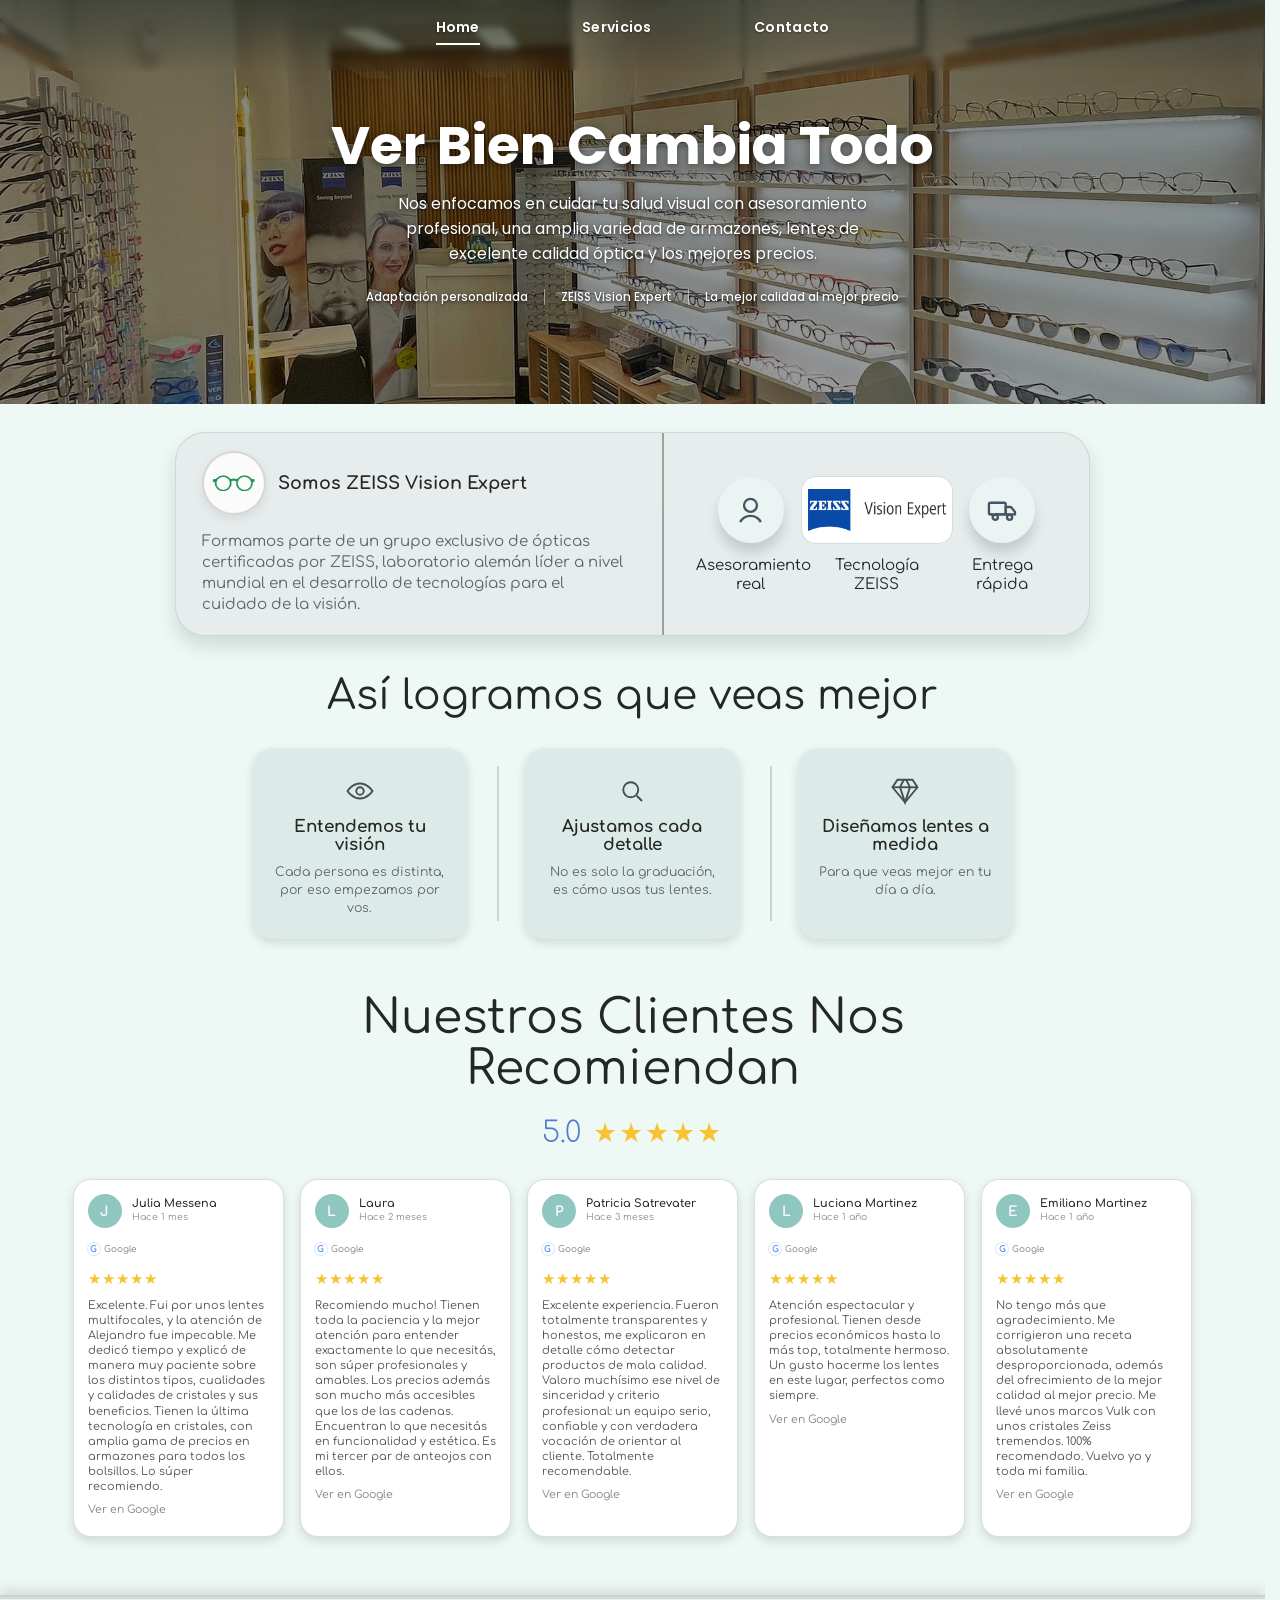
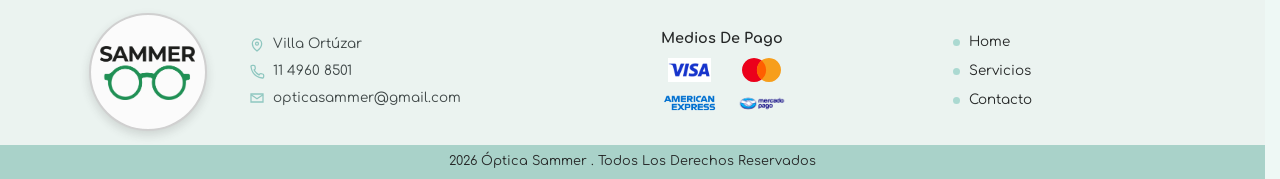
<file: index.html>
<!DOCTYPE html>
<html lang="es">
<head>
  <meta charset="UTF-8" />
  <meta name="viewport" content="width=device-width, initial-scale=1.0" />
  <title>Óptica Sammer | Lentes ZEISS en Villa Ortúzar, CABA</title>
  <meta name="description" content="Óptica Sammer en Villa Ortúzar: lentes recetados ZEISS, armazones, lentes de contacto y antiparras con graduación. Asesoramiento profesional y los mejores precios." />
  <link rel="canonical" href="https://opticasammer.com/" />
  <meta name="theme-color" content="#8fc7c0" />

  <meta property="og:type" content="website" />
  <meta property="og:site_name" content="Óptica Sammer" />
  <meta property="og:locale" content="es_AR" />
  <meta property="og:url" content="https://opticasammer.com/" />
  <meta property="og:title" content="Óptica Sammer | Lentes ZEISS en Villa Ortúzar, CABA" />
  <meta property="og:description" content="Lentes recetados ZEISS, armazones, lentes de contacto y antiparras con graduación. Asesoramiento profesional y los mejores precios." />
  <meta property="og:image" content="https://opticasammer.com/img/og-image.jpg" />
  <meta property="og:image:width" content="1200" />
  <meta property="og:image:height" content="630" />

  <meta name="twitter:card" content="summary_large_image" />
  <meta name="twitter:title" content="Óptica Sammer | Lentes ZEISS en Villa Ortúzar, CABA" />
  <meta name="twitter:description" content="Lentes recetados ZEISS, armazones, lentes de contacto y antiparras con graduación. Asesoramiento profesional y los mejores precios." />
  <meta name="twitter:image" content="https://opticasammer.com/img/og-image.jpg" />

  <link rel="preconnect" href="https://fonts.googleapis.com" />
  <link rel="preconnect" href="https://fonts.gstatic.com" crossorigin />
  <link href="https://fonts.googleapis.com/css2?family=Comfortaa:wght@300;400;500;600;700&family=Poppins:wght@300;400;500;600;700&display=swap" rel="stylesheet" />
  <link rel="stylesheet" href="style.css" />
  <link rel="icon" type="image/png" href="img/favicon.png" />

  <script type="application/ld+json">
  {
    "@context": "https://schema.org",
    "@type": "Optician",
    "name": "Óptica Sammer",
    "image": "https://opticasammer.com/img/og-image.jpg",
    "url": "https://opticasammer.com/",
    "telephone": "+5491149608501",
    "email": "opticasammer@gmail.com",
    "priceRange": "$$",
    "address": {
      "@type": "PostalAddress",
      "streetAddress": "Av. Combatientes de Malvinas 3009",
      "addressLocality": "Villa Ortúzar, Ciudad Autónoma de Buenos Aires",
      "addressRegion": "CABA",
      "addressCountry": "AR"
    },
    "geo": {
      "@type": "GeoCoordinates",
      "latitude": -34.5866067,
      "longitude": -58.4710886
    },
    "aggregateRating": {
      "@type": "AggregateRating",
      "ratingValue": "5.0",
      "reviewCount": "5"
    },
    "sameAs": [
      "https://www.google.com/maps/place/%C3%93ptica+Sammer/@-34.5866023,-58.4736689,17z/data=!3m1!4b1!4m6!3m5!1s0x95bcb672be898f8b:0xd609d1949a21f088!8m2!3d-34.5866067!4d-58.4710886!16s%2Fg%2F11bw4skgjt"
    ]
  }
  </script>
</head>
<body class="home-page">
  <nav class="site-nav">
    <a href="index.html" class="active">Home</a>
    <a href="servicios.html">Servicios</a>
    <a href="contacto.html">Contacto</a>
  </nav>

  <header class="hero">
    <div class="hero-scene" aria-hidden="true"></div>
    <div class="hero-content">
      <h1 class="fade-up">Ver Bien Cambia Todo</h1>
      <p class="fade-up fade-up-1">Nos enfocamos en cuidar tu salud visual con asesoramiento profesional, una amplia variedad de armazones, lentes de excelente calidad óptica y los mejores precios.</p>
      <div class="hero-tags fade-up fade-up-2">
        <span>Adaptación personalizada</span>
        <span>ZEISS Vision Expert</span>
        <span>La mejor calidad al mejor precio</span>
      </div>
    </div>
  </header>

  <main class="index-main">
    <section class="section-block zeiss-section">
      <div class="page-shell">
        <div class="zeiss-card">
          <div class="zeiss-copy">
            <div class="zeiss-eyebrow">
              <span class="zeiss-eyebrow-logo-wrap" aria-hidden="true">
                <img class="zeiss-eyebrow-logo" src="img/Logo_PNG1_icon.png" alt="" />
              </span>
              <span>Somos ZEISS Vision Expert</span>
            </div>
            <p>Formamos parte de un grupo exclusivo de ópticas certificadas por ZEISS, laboratorio alemán líder a nivel mundial en el desarrollo de tecnologías para el cuidado de la visión.</p>
          </div>

          <div class="zeiss-features">
            <div class="zeiss-feature">
              <div class="zeiss-feature-icon">
                <svg viewBox="0 0 24 24" aria-hidden="true">
                  <path d="M12 13c2.761 0 5-2.239 5-5S14.761 3 12 3 7 5.239 7 8s2.239 5 5 5z"></path>
                  <path d="M4 21c1.7-3.2 4.2-4.8 8-4.8s6.3 1.6 8 4.8"></path>
                </svg>
              </div>
              <span>Asesoramiento<br />real</span>
            </div>

            <div class="zeiss-feature">
              <div class="zeiss-feature-icon zeiss-logo-icon">
                <img src="img/Logo_VisionExpert_horizontal.png" alt="ZEISS Vision Expert" />
              </div>
              <span>Tecnología<br />ZEISS</span>
            </div>

            <div class="zeiss-feature">
              <div class="zeiss-feature-icon">
                <svg viewBox="0 0 24 24" aria-hidden="true">
                  <rect x="1.5" y="6" width="13" height="9" rx="1.3"></rect>
                  <path d="M14.5 9.3h3.6a1 1 0 0 1 .78.38l2.55 3.16a1 1 0 0 1 .22.62V15h-7.15V9.3z"></path>
                  <path d="M4.3 15h-2M14.5 15h-8"></path>
                  <circle cx="6.4" cy="17.3" r="2"></circle>
                  <circle cx="17.5" cy="17.3" r="2"></circle>
                </svg>
              </div>
              <span>Entrega<br />rápida</span>
            </div>
          </div>
        </div>
      </div>
    </section>

    <section class="section-block process-section">
      <div class="page-shell">
        <h2 class="section-title">Así logramos que veas mejor</h2>

        <div class="process-row">
          <article class="process-card">
            <div class="process-icon">
              <svg viewBox="0 0 24 24" aria-hidden="true">
                <path d="M2 12s3.8-6 10-6 10 6 10 6-3.8 6-10 6-10-6-10-6z"></path>
                <circle cx="12" cy="12" r="3"></circle>
              </svg>
            </div>
            <h3>Entendemos tu visión</h3>
            <p>Cada persona es distinta, por eso empezamos por vos.</p>
          </article>

          <article class="process-card">
            <div class="process-icon">
              <svg viewBox="0 0 24 24" aria-hidden="true">
                <circle cx="11" cy="11" r="6"></circle>
                <path d="M20 20l-4.2-4.2"></path>
              </svg>
            </div>
            <h3>Ajustamos cada detalle</h3>
            <p>No es solo la graduación, es cómo usas tus lentes.</p>
          </article>

          <article class="process-card">
            <div class="process-icon">
              <svg viewBox="0 0 24 24" aria-hidden="true">
                <path d="M6 3h12l4 6-10 12L2 9z"></path>
                <path d="M11 3l-3 6 4 12 4-12-3-6"></path>
                <path d="M2 9h20"></path>
              </svg>
            </div>
            <h3>Diseñamos lentes a medida</h3>
            <p>Para que veas mejor en tu día a día.</p>
          </article>
        </div>
      </div>
    </section>

    <section class="section-block reviews-section">
      <div class="page-shell">
        <h2 class="section-title">Nuestros Clientes Nos<br />Recomiendan</h2>

        <div class="reviews-rating">
          <span class="reviews-score">5.0</span>
          <span class="reviews-stars">★★★★★</span>
        </div>

        <div class="reviews-grid">
          <article class="review-card">
            <div class="review-top">
              <div class="review-avatar" aria-hidden="true">J</div>
              <div class="review-meta">
                <strong>Julia Messena</strong>
                <span>Hace 1 mes</span>
              </div>
            </div>
            <span class="review-google">Google</span>
            <div class="review-stars">★★★★★</div>
            <p>Excelente. Fui por unos lentes multifocales, y la atención de Alejandro fue impecable. Me dedicó tiempo y explicó de manera muy paciente sobre los distintos tipos, cualidades y calidades de cristales y sus beneficios. Tienen la última tecnología en cristales, con amplia gama de precios en armazones para todos los bolsillos. Lo súper recomiendo.</p>
            <a class="review-link" href="https://www.google.com/maps/place/%C3%93ptica+Sammer/@-34.5866023,-58.4736689,17z/data=!3m1!4b1!4m6!3m5!1s0x95bcb672be898f8b:0xd609d1949a21f088!8m2!3d-34.5866067!4d-58.4710886!16s%2Fg%2F11bw4skgjt" target="_blank" rel="noreferrer">Ver en Google</a>
          </article>

          <article class="review-card">
            <div class="review-top">
              <div class="review-avatar" aria-hidden="true">L</div>
              <div class="review-meta">
                <strong>Laura</strong>
                <span>Hace 2 meses</span>
              </div>
            </div>
            <span class="review-google">Google</span>
            <div class="review-stars">★★★★★</div>
            <p>Recomiendo mucho! Tienen toda la paciencia y la mejor atención para entender exactamente lo que necesitás, son súper profesionales y amables. Los precios además son mucho más accesibles que los de las cadenas. Encuentran lo que necesitás en funcionalidad y estética. Es mi tercer par de anteojos con ellos.</p>
            <a class="review-link" href="https://www.google.com/maps/place/%C3%93ptica+Sammer/@-34.5866023,-58.4736689,17z/data=!3m1!4b1!4m6!3m5!1s0x95bcb672be898f8b:0xd609d1949a21f088!8m2!3d-34.5866067!4d-58.4710886!16s%2Fg%2F11bw4skgjt" target="_blank" rel="noreferrer">Ver en Google</a>
          </article>

          <article class="review-card">
            <div class="review-top">
              <div class="review-avatar" aria-hidden="true">P</div>
              <div class="review-meta">
                <strong>Patricia Satrevater</strong>
                <span>Hace 3 meses</span>
              </div>
            </div>
            <span class="review-google">Google</span>
            <div class="review-stars">★★★★★</div>
            <p>Excelente experiencia. Fueron totalmente transparentes y honestos, me explicaron en detalle cómo detectar productos de mala calidad. Valoro muchísimo ese nivel de sinceridad y criterio profesional: un equipo serio, confiable y con verdadera vocación de orientar al cliente. Totalmente recomendable.</p>
            <a class="review-link" href="https://www.google.com/maps/place/%C3%93ptica+Sammer/@-34.5866023,-58.4736689,17z/data=!3m1!4b1!4m6!3m5!1s0x95bcb672be898f8b:0xd609d1949a21f088!8m2!3d-34.5866067!4d-58.4710886!16s%2Fg%2F11bw4skgjt" target="_blank" rel="noreferrer">Ver en Google</a>
          </article>

          <article class="review-card">
            <div class="review-top">
              <div class="review-avatar" aria-hidden="true">L</div>
              <div class="review-meta">
                <strong>Luciana Martinez</strong>
                <span>Hace 1 año</span>
              </div>
            </div>
            <span class="review-google">Google</span>
            <div class="review-stars">★★★★★</div>
            <p>Atención espectacular y profesional. Tienen desde precios económicos hasta lo más top, totalmente hermoso. Un gusto hacerme los lentes en este lugar, perfectos como siempre.</p>
            <a class="review-link" href="https://www.google.com/maps/place/%C3%93ptica+Sammer/@-34.5866023,-58.4736689,17z/data=!3m1!4b1!4m6!3m5!1s0x95bcb672be898f8b:0xd609d1949a21f088!8m2!3d-34.5866067!4d-58.4710886!16s%2Fg%2F11bw4skgjt" target="_blank" rel="noreferrer">Ver en Google</a>
          </article>

          <article class="review-card">
            <div class="review-top">
              <div class="review-avatar" aria-hidden="true">E</div>
              <div class="review-meta">
                <strong>Emiliano Martinez</strong>
                <span>Hace 1 año</span>
              </div>
            </div>
            <span class="review-google">Google</span>
            <div class="review-stars">★★★★★</div>
            <p>No tengo más que agradecimiento. Me corrigieron una receta absolutamente desproporcionada, además del ofrecimiento de la mejor calidad al mejor precio. Me llevé unos marcos Vulk con unos cristales Zeiss tremendos. 100% recomendado. Vuelvo yo y toda mi familia.</p>
            <a class="review-link" href="https://www.google.com/maps/place/%C3%93ptica+Sammer/@-34.5866023,-58.4736689,17z/data=!3m1!4b1!4m6!3m5!1s0x95bcb672be898f8b:0xd609d1949a21f088!8m2!3d-34.5866067!4d-58.4710886!16s%2Fg%2F11bw4skgjt" target="_blank" rel="noreferrer">Ver en Google</a>
          </article>
        </div>
      </div>
    </section>
  </main>

  <footer class="site-footer">
    <div class="footer-shell">
      <div class="footer-grid">
        <div class="footer-brand">
          <span class="footer-brand-badge">
            <img src="img/Logo_PNG1_badge.png" alt="Óptica Sammer" />
          </span>
        </div>

        <div class="footer-contact">
          <p>
            <svg viewBox="0 0 24 24" aria-hidden="true">
              <path d="M12 21s-7-5.5-7-11a7 7 0 0 1 14 0c0 5.5-7 11-7 11z"></path>
              <circle cx="12" cy="10" r="2.2"></circle>
            </svg>
            Villa Ortúzar
          </p>
          <p>
            <svg viewBox="0 0 24 24" aria-hidden="true">
              <path d="M22 17v2a2 2 0 0 1-2.2 2 19.7 19.7 0 0 1-8.6-3.1A19 19 0 0 1 6.1 12.8 19.7 19.7 0 0 1 3 4.2 2 2 0 0 1 5 2h2a2 2 0 0 1 2 1.7l.4 2.4a2 2 0 0 1-.5 1.7L7.7 9a16 16 0 0 0 7.3 7.3l1.2-1.2a2 2 0 0 1 1.7-.5l2.4.4A2 2 0 0 1 22 17z"></path>
            </svg>
            11 4960 8501
          </p>
          <p>
            <svg viewBox="0 0 24 24" aria-hidden="true">
              <path d="M3 6h18v12H3z"></path>
              <path d="M3 7l9 6 9-6"></path>
            </svg>
            opticasammer@gmail.com
          </p>
        </div>

        <div class="footer-payments">
          <h4>Medios De Pago</h4>
          <div class="payment-images">
            <img src="img/VISA-Logo.webp" alt="Placeholder Visa" />
            <img src="img/Mastercard_2019_logo.svg" alt="Placeholder Mastercard" />
            <img src="img/amex.png" alt="Placeholder American Express" />
            <img src="img/Mercado_Pago.svg.webp" alt="Placeholder Debito" />
          </div>
        </div>

        <div class="footer-links">
          <ul>
            <li><a href="index.html">Home</a></li>
            <li><a href="servicios.html">Servicios</a></li>
            <li><a href="contacto.html">Contacto</a></li>
          </ul>
        </div>
      </div>
    </div>

    <div class="footer-bottom">2026 Óptica Sammer . Todos Los Derechos Reservados</div>
  </footer>
</body>
</html>
</file>
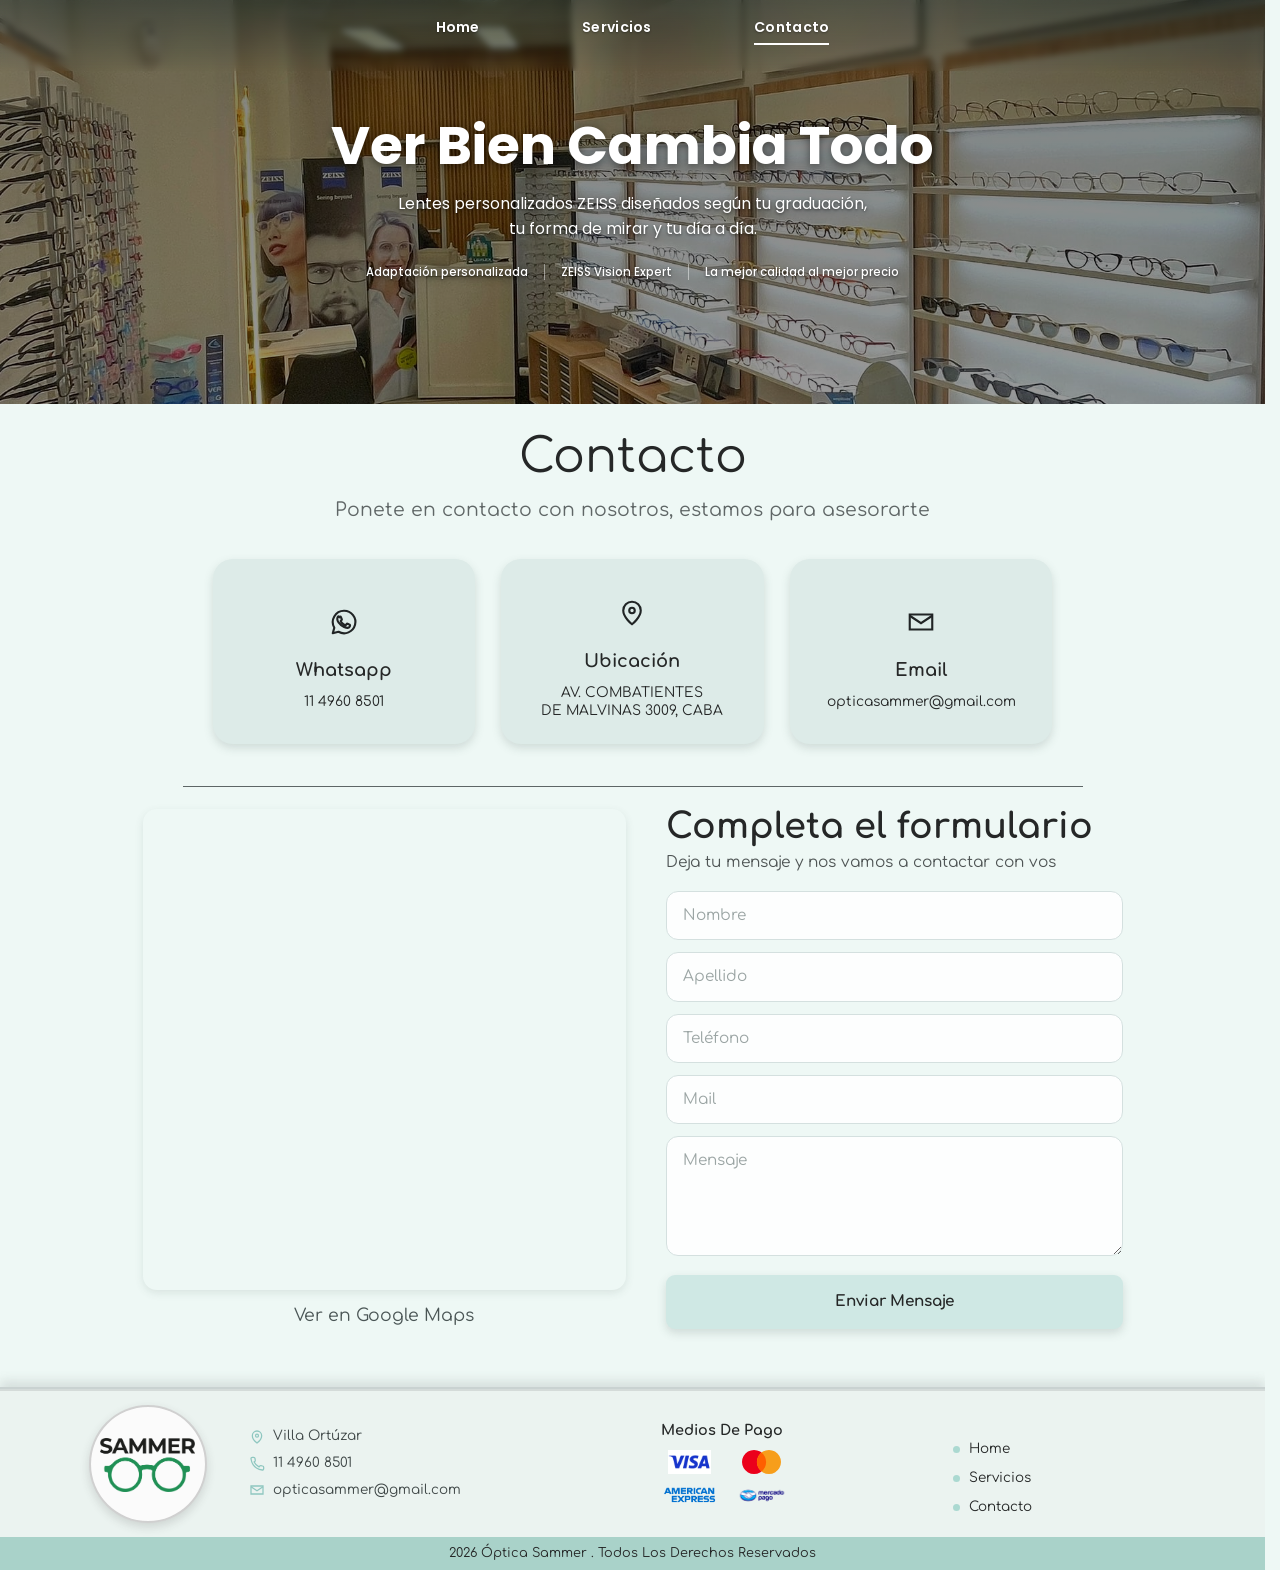
<file: contacto.html>
<!DOCTYPE html>
<html lang="es">
<head>
  <meta charset="UTF-8" />
  <meta name="viewport" content="width=device-width, initial-scale=1.0" />
  <title>Contacto y Ubicación | Óptica Sammer</title>
  <meta name="description" content="Visitanos en Av. Combatientes de Malvinas 3009, Villa Ortúzar, CABA. Escribinos por WhatsApp o completá el formulario y te asesoramos sobre tus lentes." />
  <link rel="canonical" href="https://opticasammer.com/contacto.html" />
  <meta name="theme-color" content="#8fc7c0" />

  <meta property="og:type" content="website" />
  <meta property="og:site_name" content="Óptica Sammer" />
  <meta property="og:locale" content="es_AR" />
  <meta property="og:url" content="https://opticasammer.com/contacto.html" />
  <meta property="og:title" content="Contacto y Ubicación | Óptica Sammer" />
  <meta property="og:description" content="Visitanos en Av. Combatientes de Malvinas 3009, Villa Ortúzar, CABA. Escribinos por WhatsApp o completá el formulario y te asesoramos." />
  <meta property="og:image" content="https://opticasammer.com/img/og-image.jpg" />
  <meta property="og:image:width" content="1200" />
  <meta property="og:image:height" content="630" />

  <meta name="twitter:card" content="summary_large_image" />
  <meta name="twitter:title" content="Contacto y Ubicación | Óptica Sammer" />
  <meta name="twitter:description" content="Visitanos en Av. Combatientes de Malvinas 3009, Villa Ortúzar, CABA. Escribinos por WhatsApp o completá el formulario y te asesoramos." />
  <meta name="twitter:image" content="https://opticasammer.com/img/og-image.jpg" />

  <link rel="preconnect" href="https://fonts.googleapis.com" />
  <link rel="preconnect" href="https://fonts.gstatic.com" crossorigin />
  <link href="https://fonts.googleapis.com/css2?family=Comfortaa:wght@300;400;500;600;700&family=Poppins:wght@300;400;500;600;700&display=swap" rel="stylesheet" />
  <link rel="stylesheet" href="style.css" />
  <link rel="icon" type="image/png" href="img/favicon.png" />

  <script type="application/ld+json">
  {
    "@context": "https://schema.org",
    "@type": "Optician",
    "name": "Óptica Sammer",
    "image": "https://opticasammer.com/img/og-image.jpg",
    "url": "https://opticasammer.com/contacto.html",
    "telephone": "+5491149608501",
    "email": "opticasammer@gmail.com",
    "priceRange": "$$",
    "address": {
      "@type": "PostalAddress",
      "streetAddress": "Av. Combatientes de Malvinas 3009",
      "addressLocality": "Villa Ortúzar, Ciudad Autónoma de Buenos Aires",
      "addressRegion": "CABA",
      "addressCountry": "AR"
    },
    "geo": {
      "@type": "GeoCoordinates",
      "latitude": -34.5866067,
      "longitude": -58.4710886
    }
  }
  </script>
</head>
<body class="contact-page">
  <nav class="site-nav">
    <a href="index.html">Home</a>
    <a href="servicios.html">Servicios</a>
    <a href="contacto.html" class="active">Contacto</a>
  </nav>

  <header class="hero">
    <div class="hero-scene" aria-hidden="true"></div>
    <div class="hero-content">
      <h1 class="fade-up">Ver Bien Cambia Todo</h1>
      <p class="fade-up fade-up-1">Lentes personalizados ZEISS diseñados según tu graduación, tu forma de mirar y tu día a día.</p>
      <div class="hero-tags fade-up fade-up-2">
        <span>Adaptación personalizada</span>
        <span>ZEISS Vision Expert</span>
        <span>La mejor calidad al mejor precio</span>
      </div>
    </div>
  </header>

  <main class="contact-main">
    <section class="section-block contact-intro">
      <div class="page-shell">
        <h2 class="section-title">Contacto</h2>
        <p class="section-subtitle">Ponete en contacto con nosotros, estamos para asesorarte</p>

        <div class="contact-cards">
          <a class="contact-card" href="https://wa.me/5491149608501" target="_blank" rel="noreferrer">
            <div class="contact-icon">
              <svg viewBox="0 0 24 24" aria-hidden="true" stroke-linecap="round" stroke-linejoin="round">
                <path d="M12 3a9 9 0 0 0-7.75 13.53L3 21l4.6-1.22A9 9 0 1 0 12 3z"></path>
                <path d="M8.5 8.2c.18-.45.36-.47.55-.48.15 0 .34 0 .49.38.19.48.63 1.55.69 1.66.06.11.1.24.02.39-.09.15-.14.24-.28.37-.14.14-.29.31-.42.42-.14.12-.29.25-.13.5.16.26.7 1.14 1.5 1.85.94.83 1.72 1.09 1.97 1.22.25.12.4.1.55-.06.15-.16.62-.72.78-.97.16-.24.32-.2.54-.12.21.08 1.36.64 1.6.76.23.11.39.17.44.27.06.1.06.6-.14 1.18-.2.58-1.17 1.08-1.63 1.12-.42.05-.94.07-3.03-.63-2.54-.86-4.14-3.44-4.28-3.6-.13-.17-1.11-1.47-1.11-2.8 0-1.33.7-1.98.94-2.24z"></path>
              </svg>
            </div>
            <h3>Whatsapp</h3>
            <p>11 4960 8501</p>
          </a>

          <div class="contact-card">
            <div class="contact-icon">
              <svg viewBox="0 0 24 24" aria-hidden="true">
                <path d="M12 21s-7-5.5-7-11a7 7 0 0 1 14 0c0 5.5-7 11-7 11z"></path>
                <circle cx="12" cy="10" r="2.2"></circle>
              </svg>
            </div>
            <h3>Ubicación</h3>
            <p>AV. COMBATIENTES<br />DE MALVINAS 3009, CABA</p>
          </div>

          <a class="contact-card" href="mailto:opticasammer@gmail.com">
            <div class="contact-icon">
              <svg viewBox="0 0 24 24" aria-hidden="true">
                <path d="M3 6h18v12H3z"></path>
                <path d="M3 7l9 6 9-6"></path>
              </svg>
            </div>
            <h3>Email</h3>
            <p>opticasammer@gmail.com</p>
          </a>
        </div>

        <div class="contact-divider"></div>

        <div class="contact-layout">
          <div class="map-card">
            <iframe
              title="Mapa Óptica Sammer"
              src="https://www.google.com/maps?q=Av.%20Combatientes%20de%20Malvinas%203009%2C%20CABA&z=15&output=embed"
              loading="lazy"
              referrerpolicy="no-referrer-when-downgrade"></iframe>
            <a class="map-link" href="https://www.google.com/maps/place/%C3%93ptica+Sammer/@-34.5866067,-58.4736635,17z/data=!4m15!1m8!3m7!1s0x95bcb60c4eee20d9:0x7e19f2062e8126ee!2sAv.+Combatientes+de+Malvinas+3009,+C1427ARA+Cdad.+Aut%C3%B3noma+de+Buenos+Aires!3b1!8m2!3d-34.5866067!4d-58.4710886!16s%2Fg%2F11smcvbqg7!3m5!1s0x95bcb672be898f8b:0xd609d1949a21f088!8m2!3d-34.5866067!4d-58.4710886!16s%2Fg%2F11bw4skgjt?entry=ttu&g_ep=EgoyMDI2MDYxMC4wIKXMDSoASAFQAw%3D%3D" target="_blank" rel="noreferrer">Ver en Google Maps</a>
          </div>

          <div class="form-card">
            <h3>Completa el formulario</h3>
            <p>Deja tu mensaje y nos vamos a contactar con vos</p>

            <form id="contactForm">
              <div class="field">
                <input type="text" id="nombre" name="nombre" placeholder="Nombre" required />
              </div>
              <div class="field">
                <input type="text" id="apellido" name="apellido" placeholder="Apellido" required />
              </div>
              <div class="field">
                <input type="tel" id="telefono" name="telefono" placeholder="Teléfono" />
              </div>
              <div class="field">
                <input type="email" id="mail" name="mail" placeholder="Mail" required />
              </div>
              <div class="field">
                <textarea id="mensaje" name="mensaje" placeholder="Mensaje" required></textarea>
              </div>
              <button class="button submit-button" type="submit">Enviar Mensaje</button>
            </form>
          </div>
        </div>
      </div>
    </section>
  </main>

  <footer class="site-footer">
    <div class="footer-shell">
      <div class="footer-grid">
        <div class="footer-brand">
          <span class="footer-brand-badge">
            <img src="img/Logo_PNG1_badge.png" alt="Óptica Sammer" />
          </span>
        </div>

        <div class="footer-contact">
          <p>
            <svg viewBox="0 0 24 24" aria-hidden="true">
              <path d="M12 21s-7-5.5-7-11a7 7 0 0 1 14 0c0 5.5-7 11-7 11z"></path>
              <circle cx="12" cy="10" r="2.2"></circle>
            </svg>
            Villa Ortúzar
          </p>
          <p>
            <svg viewBox="0 0 24 24" aria-hidden="true">
              <path d="M22 17v2a2 2 0 0 1-2.2 2 19.7 19.7 0 0 1-8.6-3.1A19 19 0 0 1 6.1 12.8 19.7 19.7 0 0 1 3 4.2 2 2 0 0 1 5 2h2a2 2 0 0 1 2 1.7l.4 2.4a2 2 0 0 1-.5 1.7L7.7 9a16 16 0 0 0 7.3 7.3l1.2-1.2a2 2 0 0 1 1.7-.5l2.4.4A2 2 0 0 1 22 17z"></path>
            </svg>
            11 4960 8501
          </p>
          <p>
            <svg viewBox="0 0 24 24" aria-hidden="true">
              <path d="M3 6h18v12H3z"></path>
              <path d="M3 7l9 6 9-6"></path>
            </svg>
            opticasammer@gmail.com
          </p>
        </div>

        <div class="footer-payments">
          <h4>Medios De Pago</h4>
          <div class="payment-images">
            <img src="img/VISA-Logo.webp" alt="Placeholder Visa" />
            <img src="img/Mastercard_2019_logo.svg" alt="Placeholder Mastercard" />
            <img src="img/amex.png" alt="Placeholder American Express" />
            <img src="img/Mercado_Pago.svg.webp" alt="Placeholder Debito" />
          </div>
        </div>

        <div class="footer-links">
          <h4>&nbsp;</h4>
          <ul>
            <li><a href="index.html">Home</a></li>
            <li><a href="servicios.html">Servicios</a></li>
            <li><a href="contacto.html">Contacto</a></li>
          </ul>
        </div>
      </div>
    </div>

    <div class="footer-bottom">2026 Óptica Sammer . Todos Los Derechos Reservados</div>
  </footer>

  <script>
    const contactForm = document.getElementById("contactForm");

    contactForm.addEventListener("submit", function (event) {
      event.preventDefault();

      const nombre = document.getElementById("nombre").value.trim();
      const apellido = document.getElementById("apellido").value.trim();
      const telefono = document.getElementById("telefono").value.trim();
      const mail = document.getElementById("mail").value.trim();
      const mensaje = document.getElementById("mensaje").value.trim();

      const texto =
        "Hola! Mi nombre es " +
        nombre +
        " " +
        apellido +
        "." +
        (telefono ? " Teléfono: " + telefono + "." : "") +
        " Mail: " +
        mail +
        ". Mensaje: " +
        mensaje;

      window.location.href = "https://wa.me/5491149608501?text=" + encodeURIComponent(texto);
    });
  </script>
</body>
</html>
</file>
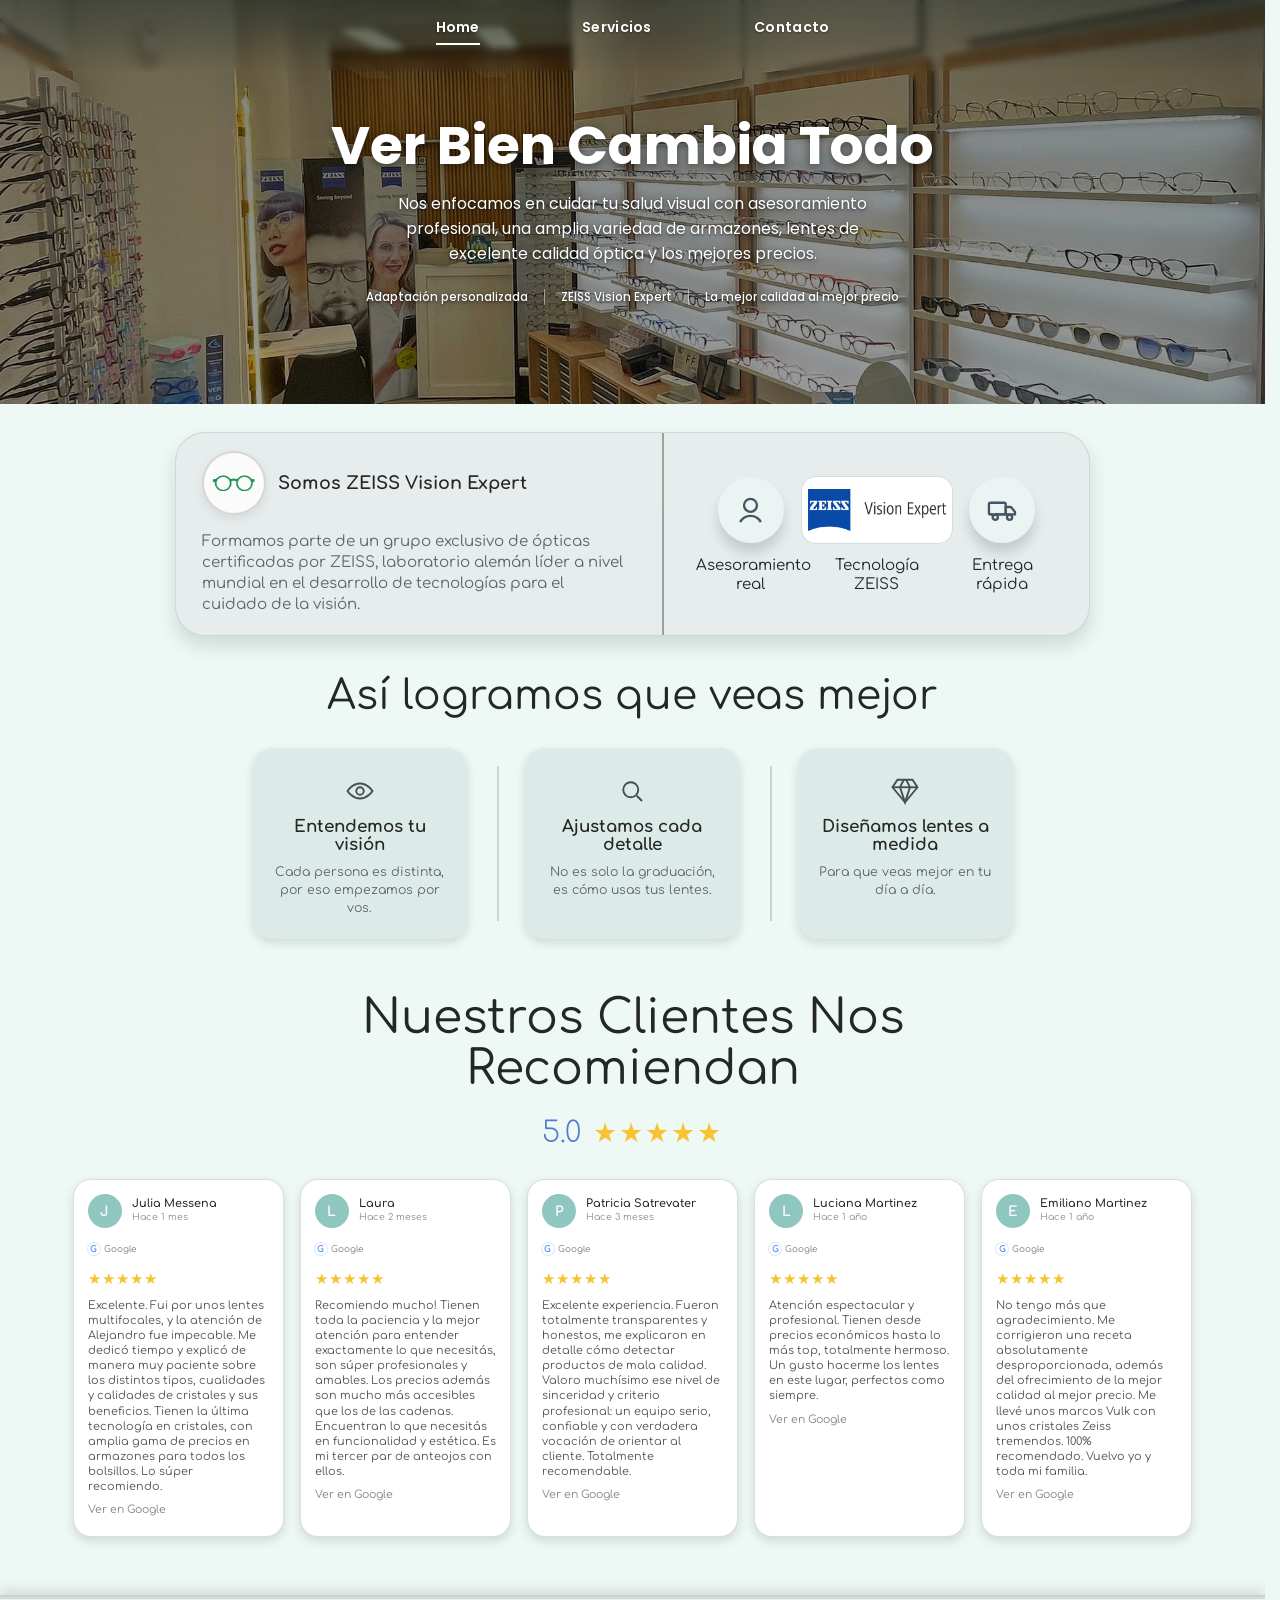
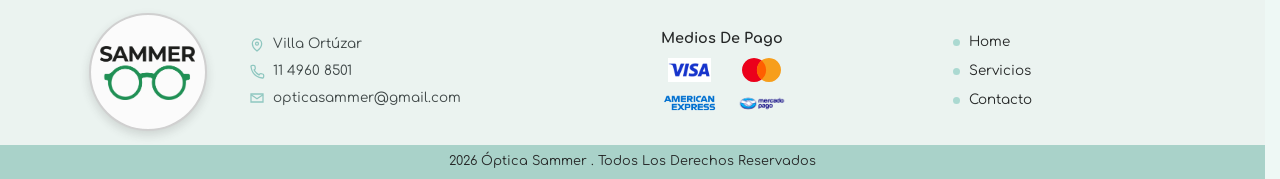
<file: home.html>
<!DOCTYPE html>
<html lang="es">
<head>
  <meta charset="UTF-8" />
  <meta name="viewport" content="width=device-width, initial-scale=1.0" />
  <title>Óptica Sammer | Lentes ZEISS en Villa Ortúzar, CABA</title>
  <meta name="description" content="Óptica Sammer en Villa Ortúzar: lentes recetados ZEISS, armazones, lentes de contacto y antiparras con graduación. Asesoramiento profesional y los mejores precios." />
  <link rel="canonical" href="https://summer-optica.vercel.app/" />
  <meta name="theme-color" content="#8fc7c0" />

  <meta property="og:type" content="website" />
  <meta property="og:site_name" content="Óptica Sammer" />
  <meta property="og:locale" content="es_AR" />
  <meta property="og:url" content="https://summer-optica.vercel.app/" />
  <meta property="og:title" content="Óptica Sammer | Lentes ZEISS en Villa Ortúzar, CABA" />
  <meta property="og:description" content="Lentes recetados ZEISS, armazones, lentes de contacto y antiparras con graduación. Asesoramiento profesional y los mejores precios." />
  <meta property="og:image" content="https://summer-optica.vercel.app/img/og-image.jpg" />
  <meta property="og:image:width" content="1200" />
  <meta property="og:image:height" content="630" />

  <meta name="twitter:card" content="summary_large_image" />
  <meta name="twitter:title" content="Óptica Sammer | Lentes ZEISS en Villa Ortúzar, CABA" />
  <meta name="twitter:description" content="Lentes recetados ZEISS, armazones, lentes de contacto y antiparras con graduación. Asesoramiento profesional y los mejores precios." />
  <meta name="twitter:image" content="https://summer-optica.vercel.app/img/og-image.jpg" />

  <link rel="preconnect" href="https://fonts.googleapis.com" />
  <link rel="preconnect" href="https://fonts.gstatic.com" crossorigin />
  <link href="https://fonts.googleapis.com/css2?family=Comfortaa:wght@300;400;500;600;700&family=Poppins:wght@300;400;500;600;700&display=swap" rel="stylesheet" />
  <link rel="stylesheet" href="style.css" />
  <link rel="icon" type="image/png" href="img/favicon.png" />

  <script type="application/ld+json">
  {
    "@context": "https://schema.org",
    "@type": "Optician",
    "name": "Óptica Sammer",
    "image": "https://summer-optica.vercel.app/img/og-image.jpg",
    "url": "https://summer-optica.vercel.app/",
    "telephone": "+5491149608501",
    "email": "opticasammer@gmail.com",
    "priceRange": "$$",
    "address": {
      "@type": "PostalAddress",
      "streetAddress": "Av. Combatientes de Malvinas 3009",
      "addressLocality": "Villa Ortúzar, Ciudad Autónoma de Buenos Aires",
      "addressRegion": "CABA",
      "addressCountry": "AR"
    },
    "geo": {
      "@type": "GeoCoordinates",
      "latitude": -34.5866067,
      "longitude": -58.4710886
    },
    "sameAs": [
      "https://www.google.com/maps/place/%C3%93ptica+Sammer/@-34.5866023,-58.4736689,17z/data=!3m1!4b1!4m6!3m5!1s0x95bcb672be898f8b:0xd609d1949a21f088!8m2!3d-34.5866067!4d-58.4710886!16s%2Fg%2F11bw4skgjt"
    ]
  }
  </script>
</head>
<body class="home-page">
  <nav class="site-nav">
    <a href="home.html" class="active">Home</a>
    <a href="servicios.html">Servicios</a>
    <a href="contacto.html">Contacto</a>
  </nav>

  <header class="hero">
    <div class="hero-scene" aria-hidden="true"></div>
    <div class="hero-content">
      <h1 class="fade-up">Ver Bien Cambia Todo</h1>
      <p class="fade-up fade-up-1">Nos enfocamos en cuidar tu salud visual con asesoramiento profesional, una amplia variedad de armazones, lentes de excelente calidad óptica y los mejores precios.</p>
      <div class="hero-tags fade-up fade-up-2">
        <span>Adaptación personalizada</span>
        <span>ZEISS Vision Expert</span>
        <span>La mejor calidad al mejor precio</span>
      </div>
    </div>
  </header>

  <main class="index-main">
    <section class="section-block zeiss-section">
      <div class="page-shell">
        <div class="zeiss-card">
          <div class="zeiss-copy">
            <div class="zeiss-eyebrow">
              <span class="zeiss-eyebrow-logo-wrap" aria-hidden="true">
                <img class="zeiss-eyebrow-logo" src="img/Logo_PNG1_icon.png" alt="" />
              </span>
              <span>Somos ZEISS Vision Expert</span>
            </div>
            <p>Formamos parte de un grupo exclusivo de ópticas certificadas por ZEISS, laboratorio alemán líder a nivel mundial en el desarrollo de tecnologías para el cuidado de la visión.</p>
          </div>

          <div class="zeiss-features">
            <div class="zeiss-feature">
              <div class="zeiss-feature-icon">
                <svg viewBox="0 0 24 24" aria-hidden="true">
                  <path d="M12 13c2.761 0 5-2.239 5-5S14.761 3 12 3 7 5.239 7 8s2.239 5 5 5z"></path>
                  <path d="M4 21c1.7-3.2 4.2-4.8 8-4.8s6.3 1.6 8 4.8"></path>
                </svg>
              </div>
              <span>Asesoramiento<br />real</span>
            </div>

            <div class="zeiss-feature">
              <div class="zeiss-feature-icon zeiss-logo-icon">
                <img src="img/Logo_VisionExpert_horizontal.png" alt="ZEISS Vision Expert" />
              </div>
              <span>Tecnología<br />ZEISS</span>
            </div>

            <div class="zeiss-feature">
              <div class="zeiss-feature-icon">
                <svg viewBox="0 0 24 24" aria-hidden="true">
                  <rect x="1.5" y="6" width="13" height="9" rx="1.3"></rect>
                  <path d="M14.5 9.3h3.6a1 1 0 0 1 .78.38l2.55 3.16a1 1 0 0 1 .22.62V15h-7.15V9.3z"></path>
                  <path d="M4.3 15h-2M14.5 15h-8"></path>
                  <circle cx="6.4" cy="17.3" r="2"></circle>
                  <circle cx="17.5" cy="17.3" r="2"></circle>
                </svg>
              </div>
              <span>Entrega<br />rápida</span>
            </div>
          </div>
        </div>
      </div>
    </section>

    <section class="section-block process-section">
      <div class="page-shell">
        <h2 class="section-title">Así logramos que veas mejor</h2>

        <div class="process-row">
          <article class="process-card">
            <div class="process-icon">
              <svg viewBox="0 0 24 24" aria-hidden="true">
                <path d="M2 12s3.8-6 10-6 10 6 10 6-3.8 6-10 6-10-6-10-6z"></path>
                <circle cx="12" cy="12" r="3"></circle>
              </svg>
            </div>
            <h3>Entendemos tu visión</h3>
            <p>Cada persona es distinta, por eso empezamos por vos.</p>
          </article>

          <article class="process-card">
            <div class="process-icon">
              <svg viewBox="0 0 24 24" aria-hidden="true">
                <circle cx="11" cy="11" r="6"></circle>
                <path d="M20 20l-4.2-4.2"></path>
              </svg>
            </div>
            <h3>Ajustamos cada detalle</h3>
            <p>No es solo la graduación, es cómo usas tus lentes.</p>
          </article>

          <article class="process-card">
            <div class="process-icon">
              <svg viewBox="0 0 24 24" aria-hidden="true">
                <path d="M6 3h12l4 6-10 12L2 9z"></path>
                <path d="M11 3l-3 6 4 12 4-12-3-6"></path>
                <path d="M2 9h20"></path>
              </svg>
            </div>
            <h3>Diseñamos lentes a medida</h3>
            <p>Para que veas mejor en tu día a día.</p>
          </article>
        </div>
      </div>
    </section>

    <section class="section-block reviews-section">
      <div class="page-shell">
        <h2 class="section-title">Nuestros Clientes Nos<br />Recomiendan</h2>

        <div class="reviews-rating">
          <span class="reviews-score">5.0</span>
          <span class="reviews-stars">★★★★★</span>
        </div>

        <div class="reviews-grid">
          <article class="review-card">
            <div class="review-top">
              <div class="review-avatar" aria-hidden="true">J</div>
              <div class="review-meta">
                <strong>Julia Messena</strong>
                <span>Hace 1 mes</span>
              </div>
            </div>
            <span class="review-google">Google</span>
            <div class="review-stars">★★★★★</div>
            <p>Excelente. Fui por unos lentes multifocales, y la atención de Alejandro fue impecable. Me dedicó tiempo y explicó de manera muy paciente sobre los distintos tipos, cualidades y calidades de cristales y sus beneficios. Tienen la última tecnología en cristales, con amplia gama de precios en armazones para todos los bolsillos. Lo súper recomiendo.</p>
            <a class="review-link" href="https://www.google.com/maps/place/%C3%93ptica+Sammer/@-34.5866023,-58.4736689,17z/data=!3m1!4b1!4m6!3m5!1s0x95bcb672be898f8b:0xd609d1949a21f088!8m2!3d-34.5866067!4d-58.4710886!16s%2Fg%2F11bw4skgjt" target="_blank" rel="noreferrer">Ver en Google</a>
          </article>

          <article class="review-card">
            <div class="review-top">
              <div class="review-avatar" aria-hidden="true">L</div>
              <div class="review-meta">
                <strong>Laura</strong>
                <span>Hace 2 meses</span>
              </div>
            </div>
            <span class="review-google">Google</span>
            <div class="review-stars">★★★★★</div>
            <p>Recomiendo mucho! Tienen toda la paciencia y la mejor atención para entender exactamente lo que necesitás, son súper profesionales y amables. Los precios además son mucho más accesibles que los de las cadenas. Encuentran lo que necesitás en funcionalidad y estética. Es mi tercer par de anteojos con ellos.</p>
            <a class="review-link" href="https://www.google.com/maps/place/%C3%93ptica+Sammer/@-34.5866023,-58.4736689,17z/data=!3m1!4b1!4m6!3m5!1s0x95bcb672be898f8b:0xd609d1949a21f088!8m2!3d-34.5866067!4d-58.4710886!16s%2Fg%2F11bw4skgjt" target="_blank" rel="noreferrer">Ver en Google</a>
          </article>

          <article class="review-card">
            <div class="review-top">
              <div class="review-avatar" aria-hidden="true">P</div>
              <div class="review-meta">
                <strong>Patricia Satrevater</strong>
                <span>Hace 3 meses</span>
              </div>
            </div>
            <span class="review-google">Google</span>
            <div class="review-stars">★★★★★</div>
            <p>Excelente experiencia. Fueron totalmente transparentes y honestos, me explicaron en detalle cómo detectar productos de mala calidad. Valoro muchísimo ese nivel de sinceridad y criterio profesional: un equipo serio, confiable y con verdadera vocación de orientar al cliente. Totalmente recomendable.</p>
            <a class="review-link" href="https://www.google.com/maps/place/%C3%93ptica+Sammer/@-34.5866023,-58.4736689,17z/data=!3m1!4b1!4m6!3m5!1s0x95bcb672be898f8b:0xd609d1949a21f088!8m2!3d-34.5866067!4d-58.4710886!16s%2Fg%2F11bw4skgjt" target="_blank" rel="noreferrer">Ver en Google</a>
          </article>

          <article class="review-card">
            <div class="review-top">
              <div class="review-avatar" aria-hidden="true">L</div>
              <div class="review-meta">
                <strong>Luciana Martinez</strong>
                <span>Hace 1 año</span>
              </div>
            </div>
            <span class="review-google">Google</span>
            <div class="review-stars">★★★★★</div>
            <p>Atención espectacular y profesional. Tienen desde precios económicos hasta lo más top, totalmente hermoso. Un gusto hacerme los lentes en este lugar, perfectos como siempre.</p>
            <a class="review-link" href="https://www.google.com/maps/place/%C3%93ptica+Sammer/@-34.5866023,-58.4736689,17z/data=!3m1!4b1!4m6!3m5!1s0x95bcb672be898f8b:0xd609d1949a21f088!8m2!3d-34.5866067!4d-58.4710886!16s%2Fg%2F11bw4skgjt" target="_blank" rel="noreferrer">Ver en Google</a>
          </article>

          <article class="review-card">
            <div class="review-top">
              <div class="review-avatar" aria-hidden="true">E</div>
              <div class="review-meta">
                <strong>Emiliano Martinez</strong>
                <span>Hace 1 año</span>
              </div>
            </div>
            <span class="review-google">Google</span>
            <div class="review-stars">★★★★★</div>
            <p>No tengo más que agradecimiento. Me corrigieron una receta absolutamente desproporcionada, además del ofrecimiento de la mejor calidad al mejor precio. Me llevé unos marcos Vulk con unos cristales Zeiss tremendos. 100% recomendado. Vuelvo yo y toda mi familia.</p>
            <a class="review-link" href="https://www.google.com/maps/place/%C3%93ptica+Sammer/@-34.5866023,-58.4736689,17z/data=!3m1!4b1!4m6!3m5!1s0x95bcb672be898f8b:0xd609d1949a21f088!8m2!3d-34.5866067!4d-58.4710886!16s%2Fg%2F11bw4skgjt" target="_blank" rel="noreferrer">Ver en Google</a>
          </article>
        </div>
      </div>
    </section>
  </main>

  <footer class="site-footer">
    <div class="footer-shell">
      <div class="footer-grid">
        <div class="footer-brand">
          <span class="footer-brand-badge">
            <img src="img/Logo_PNG1_badge.png" alt="Óptica Sammer" />
          </span>
        </div>

        <div class="footer-contact">
          <p>
            <svg viewBox="0 0 24 24" aria-hidden="true">
              <path d="M12 21s-7-5.5-7-11a7 7 0 0 1 14 0c0 5.5-7 11-7 11z"></path>
              <circle cx="12" cy="10" r="2.2"></circle>
            </svg>
            Villa Ortúzar
          </p>
          <p>
            <svg viewBox="0 0 24 24" aria-hidden="true">
              <path d="M22 17v2a2 2 0 0 1-2.2 2 19.7 19.7 0 0 1-8.6-3.1A19 19 0 0 1 6.1 12.8 19.7 19.7 0 0 1 3 4.2 2 2 0 0 1 5 2h2a2 2 0 0 1 2 1.7l.4 2.4a2 2 0 0 1-.5 1.7L7.7 9a16 16 0 0 0 7.3 7.3l1.2-1.2a2 2 0 0 1 1.7-.5l2.4.4A2 2 0 0 1 22 17z"></path>
            </svg>
            11 4960 8501
          </p>
          <p>
            <svg viewBox="0 0 24 24" aria-hidden="true">
              <path d="M3 6h18v12H3z"></path>
              <path d="M3 7l9 6 9-6"></path>
            </svg>
            opticasammer@gmail.com
          </p>
        </div>

        <div class="footer-payments">
          <h4>Medios De Pago</h4>
          <div class="payment-images">
            <img src="img/VISA-Logo.webp" alt="Placeholder Visa" />
            <img src="img/Mastercard_2019_logo.svg" alt="Placeholder Mastercard" />
            <img src="img/amex.png" alt="Placeholder American Express" />
            <img src="img/Mercado_Pago.svg.webp" alt="Placeholder Debito" />
          </div>
        </div>

        <div class="footer-links">
          <ul>
            <li><a href="home.html">Home</a></li>
            <li><a href="servicios.html">Servicios</a></li>
            <li><a href="contacto.html">Contacto</a></li>
          </ul>
        </div>
      </div>
    </div>

    <div class="footer-bottom">2026 Óptica Sammer . Todos Los Derechos Reservados</div>
  </footer>
</body>
</html>
</file>
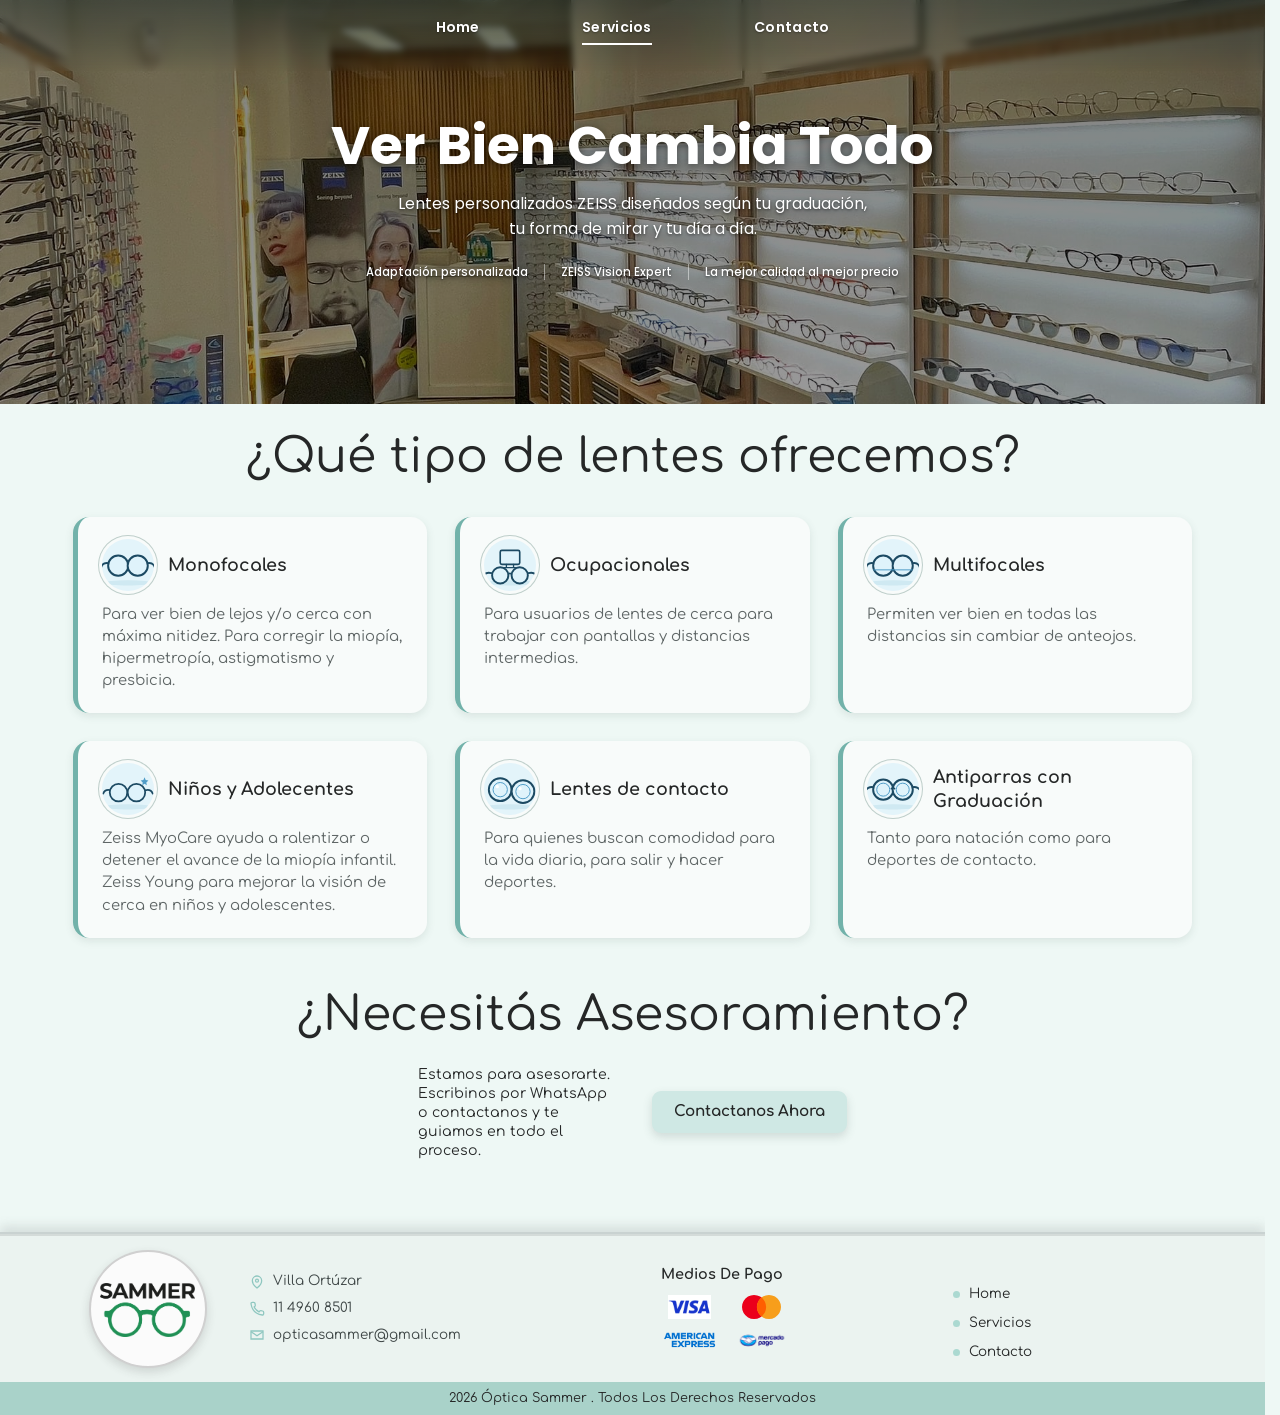
<file: servicios.html>
<!DOCTYPE html>
<html lang="es">
<head>
  <meta charset="UTF-8" />
  <meta name="viewport" content="width=device-width, initial-scale=1.0" />
  <title>Servicios y Tipos de Lentes | Óptica Sammer</title>
  <meta name="description" content="Monofocales, multifocales, ocupacionales, lentes de contacto, lentes para niños y adolescentes, y antiparras con graduación. Conocé todos los tipos de lentes en Óptica Sammer, Villa Ortúzar." />
  <link rel="canonical" href="https://opticasammer.com/servicios.html" />
  <meta name="theme-color" content="#8fc7c0" />

  <meta property="og:type" content="website" />
  <meta property="og:site_name" content="Óptica Sammer" />
  <meta property="og:locale" content="es_AR" />
  <meta property="og:url" content="https://opticasammer.com/servicios.html" />
  <meta property="og:title" content="Servicios y Tipos de Lentes | Óptica Sammer" />
  <meta property="og:description" content="Monofocales, multifocales, ocupacionales, lentes de contacto, lentes para niños y adolescentes, y antiparras con graduación." />
  <meta property="og:image" content="https://opticasammer.com/img/og-image.jpg" />
  <meta property="og:image:width" content="1200" />
  <meta property="og:image:height" content="630" />

  <meta name="twitter:card" content="summary_large_image" />
  <meta name="twitter:title" content="Servicios y Tipos de Lentes | Óptica Sammer" />
  <meta name="twitter:description" content="Monofocales, multifocales, ocupacionales, lentes de contacto, lentes para niños y adolescentes, y antiparras con graduación." />
  <meta name="twitter:image" content="https://opticasammer.com/img/og-image.jpg" />

  <link rel="preconnect" href="https://fonts.googleapis.com" />
  <link rel="preconnect" href="https://fonts.gstatic.com" crossorigin />
  <link href="https://fonts.googleapis.com/css2?family=Comfortaa:wght@300;400;500;600;700&family=Poppins:wght@300;400;500;600;700&display=swap" rel="stylesheet" />
  <link rel="stylesheet" href="style.css" />
  <link rel="icon" type="image/png" href="img/favicon.png" />

  <script type="application/ld+json">
  {
    "@context": "https://schema.org",
    "@type": "Optician",
    "name": "Óptica Sammer",
    "image": "https://opticasammer.com/img/og-image.jpg",
    "url": "https://opticasammer.com/servicios.html",
    "telephone": "+5491149608501",
    "email": "opticasammer@gmail.com",
    "priceRange": "$$",
    "address": {
      "@type": "PostalAddress",
      "streetAddress": "Av. Combatientes de Malvinas 3009",
      "addressLocality": "Villa Ortúzar, Ciudad Autónoma de Buenos Aires",
      "addressRegion": "CABA",
      "addressCountry": "AR"
    },
    "geo": {
      "@type": "GeoCoordinates",
      "latitude": -34.5866067,
      "longitude": -58.4710886
    }
  }
  </script>
</head>
<body class="services-page">
  <nav class="site-nav">
    <a href="index.html">Home</a>
    <a href="servicios.html" class="active">Servicios</a>
    <a href="contacto.html">Contacto</a>
  </nav>

  <header class="hero">
    <div class="hero-scene" aria-hidden="true"></div>
    <div class="hero-content">
      <h1 class="fade-up">Ver Bien Cambia Todo</h1>
      <p class="fade-up fade-up-1">Lentes personalizados ZEISS diseñados según tu graduación, tu forma de mirar y tu día a día.</p>
      <div class="hero-tags fade-up fade-up-2">
        <span>Adaptación personalizada</span>
        <span>ZEISS Vision Expert</span>
        <span>La mejor calidad al mejor precio</span>
      </div>
    </div>
  </header>

  <main class="services-main">
    <section class="section-block lens-section">
      <div class="page-shell">
        <h2 class="section-title">¿Qué tipo de lentes ofrecemos?</h2>

        <div class="lens-ficha-grid">
          <article class="lens-ficha">
            <div class="lens-ficha-head">
              <div class="lens-ficha-thumb" style="background-image: url('img/lenses-monofocales.svg');" aria-hidden="true"></div>
              <h3>Monofocales</h3>
            </div>
            <p>Para ver bien de lejos y/o cerca con máxima nitidez. Para corregir la miopía, hipermetropía, astigmatismo y presbicia.</p>
          </article>

          <article class="lens-ficha">
            <div class="lens-ficha-head">
              <div class="lens-ficha-thumb" style="background-image: url('img/lenses-office.svg');" aria-hidden="true"></div>
              <h3>Ocupacionales</h3>
            </div>
            <p>Para usuarios de lentes de cerca para trabajar con pantallas y distancias intermedias.</p>
          </article>

          <article class="lens-ficha">
            <div class="lens-ficha-head">
              <div class="lens-ficha-thumb" style="background-image: url('img/lenses-multifocales.svg');" aria-hidden="true"></div>
              <h3>Multifocales</h3>
            </div>
            <p>Permiten ver bien en todas las distancias sin cambiar de anteojos.</p>
          </article>

          <article class="lens-ficha">
            <div class="lens-ficha-head">
              <div class="lens-ficha-thumb" style="background-image: url('img/lenses-kids.svg');" aria-hidden="true"></div>
              <h3>Niños y Adolecentes</h3>
            </div>
            <p>Zeiss MyoCare ayuda a ralentizar o detener el avance de la miopía infantil. Zeiss Young para mejorar la visión de cerca en niños y adolescentes.</p>
          </article>

          <article class="lens-ficha">
            <div class="lens-ficha-head">
              <div class="lens-ficha-thumb" style="background-image: url('img/lenses-contact.svg');" aria-hidden="true"></div>
              <h3>Lentes de contacto</h3>
            </div>
            <p>Para quienes buscan comodidad para la vida diaria, para salir y hacer deportes.</p>
          </article>

          <article class="lens-ficha">
            <div class="lens-ficha-head">
              <div class="lens-ficha-thumb" style="background-image: url('img/lenses-antiparras.svg');" aria-hidden="true"></div>
              <h3>Antiparras con Graduación</h3>
            </div>
            <p>Tanto para natación como para deportes de contacto.</p>
          </article>
        </div>
      </div>
    </section>

    <section class="section-block cta-section">
      <div class="page-shell">
        <h2 class="section-title">¿Necesitás Asesoramiento?</h2>

        <div class="cta-row">
          <p>Estamos para asesorarte. Escribinos por WhatsApp o contactanos y te guiamos en todo el proceso.</p>
          <a class="button" href="https://wa.me/5491149608501?text=Hola%2C%20quisiera%20recibir%20asesoramiento%20sobre%20lentes." target="_blank" rel="noreferrer">Contactanos Ahora</a>
        </div>
      </div>
    </section>
  </main>

  <footer class="site-footer">
    <div class="footer-shell">
      <div class="footer-grid">
        <div class="footer-brand">
          <span class="footer-brand-badge">
            <img src="img/Logo_PNG1_badge.png" alt="Óptica Sammer" />
          </span>
        </div>

        <div class="footer-contact">
          <p>
            <svg viewBox="0 0 24 24" aria-hidden="true">
              <path d="M12 21s-7-5.5-7-11a7 7 0 0 1 14 0c0 5.5-7 11-7 11z"></path>
              <circle cx="12" cy="10" r="2.2"></circle>
            </svg>
            Villa Ortúzar
          </p>
          <p>
            <svg viewBox="0 0 24 24" aria-hidden="true">
              <path d="M22 17v2a2 2 0 0 1-2.2 2 19.7 19.7 0 0 1-8.6-3.1A19 19 0 0 1 6.1 12.8 19.7 19.7 0 0 1 3 4.2 2 2 0 0 1 5 2h2a2 2 0 0 1 2 1.7l.4 2.4a2 2 0 0 1-.5 1.7L7.7 9a16 16 0 0 0 7.3 7.3l1.2-1.2a2 2 0 0 1 1.7-.5l2.4.4A2 2 0 0 1 22 17z"></path>
            </svg>
            11 4960 8501
          </p>
          <p>
            <svg viewBox="0 0 24 24" aria-hidden="true">
              <path d="M3 6h18v12H3z"></path>
              <path d="M3 7l9 6 9-6"></path>
            </svg>
            opticasammer@gmail.com 
          </p>
        </div>



        
        <div class="footer-payments">
          <h4>Medios De Pago</h4>
          <div class="payment-images">
            <img src="img/VISA-Logo.webp" alt="Placeholder Visa" />
            <img src="img/Mastercard_2019_logo.svg" alt="Placeholder Mastercard" />
            <img src="img/amex.png" alt="Placeholder American Express" />
            <img src="img/Mercado_Pago.svg.webp" alt="Placeholder Debito" />
          </div>
        </div>

        <div class="footer-links">
          <h4>&nbsp;</h4>
          <ul>
            <li><a href="index.html">Home</a></li>
            <li><a href="servicios.html">Servicios</a></li>
            <li><a href="contacto.html">Contacto</a></li>
          </ul>
        </div>
      </div>
    </div>

    <div class="footer-bottom">2026 Óptica Sammer . Todos Los Derechos Reservados</div>
  </footer>
</body>
</html>
</file>
<file: style.css>
:root {
  --bg: #eef8f5;
  --section: #edf8f5;
  --surface: #f8fbfa;
  --card: #ddebe8;
  --card-strong: #bcdad4;
  --zeiss-surface: #e6edec;
  --accent: #abd9d1;
  --accent-strong: #8fc7c0;
  --accent-deep: #72b2aa;
  --footer-top: rgba(217, 217, 217, 0.2);
  --footer-bottom: #a9d2c9;
  --text: #252727;
  --muted: #5f6666;
  --line: #bfcfcb;
  --shadow: 0 4px 10px rgba(64, 89, 85, 0.18);
  --shadow-soft: 0 3px 8px rgba(64, 89, 85, 0.12);
  --radius-xl: 26px;
  --radius-lg: 20px;
  --radius-md: 14px;
  --radius-sm: 8px;
  /* Ajuste manual del hero en las 3 paginas */
  --hero-height: 404px;
  --hero-padding-top: 118px;
  --hero-padding-bottom: 62px;
}

*,
*::before,
*::after {
  box-sizing: border-box;
}

html {
  scroll-behavior: smooth;
  overflow-y: scroll;
  scrollbar-gutter: stable;
}

body {
  margin: 0;
  font-family: "Comfortaa", sans-serif;
  color: var(--text);
  background: var(--bg);
  line-height: 1.4;
}

img {
  display: block;
  max-width: 100%;
}

a {
  color: inherit;
  text-decoration: none;
}

button,
input,
textarea {
  font: inherit;
}

.site-nav {
  position: absolute;
  inset: 0 0 auto;
  z-index: 4;
  display: flex;
  justify-content: center;
  align-items: center;
  gap: clamp(32px, 8vw, 150px);
  min-height: 54px;
  padding: 18px 20px 26px;
  font-family: "Poppins", sans-serif;
  background: linear-gradient(to bottom, rgba(20, 40, 45, 0.38), rgba(20, 40, 45, 0.16) 65%, transparent);
  backdrop-filter: blur(3px);
  -webkit-backdrop-filter: blur(3px);
}

.site-nav a {
  position: relative;
  font-size: 0.88rem;
  font-weight: 600;
  color: #ffffff;
  letter-spacing: 0.02em;
  text-shadow: 0 1px 2px rgba(0, 0, 0, 0.35);
  padding-bottom: 5px;
  border-bottom: 2px solid transparent;
}

.site-nav a.active,
.site-nav a:hover {
  border-bottom-color: #ffffff;
}

.hero {
  position: relative;
  height: var(--hero-height);
  min-height: var(--hero-height);
  max-height: var(--hero-height);
  padding: var(--hero-padding-top) 24px var(--hero-padding-bottom);
  display: flex;
  justify-content: center;
  align-items: flex-start;
  overflow: hidden;
}

.hero::before {
  content: "";
  position: absolute;
  inset: 0;
  background: linear-gradient(rgba(0, 0, 0, 0.5), rgba(0, 0, 0, 0.4));
  z-index: 1;
}

.hero-scene {
  position: absolute;
  inset: 0;
  background: url("./img/IMG_4089-enhanced.JPEG") center/cover no-repeat;
  transform: scale(1.02);
}

.hero-content {
  position: relative;
  z-index: 2;
  width: min(720px, 100%);
  text-align: center;
  color: #ffffff;
  font-family: "Poppins", sans-serif;
  display: flex;
  flex-direction: column;
  align-items: center;
}

.hero h1 {
  margin: 0;
  font-size: 3.35rem;
  font-weight: 700;
  line-height: 1.05;
  text-shadow: 0 2px 10px rgba(0, 0, 0, 0.5);
}

.hero p {
  margin: 18px auto 22px;
  max-width: 470px;
  font-size: 1rem;
  font-weight: 300;
  line-height: 1.55;
  font-weight: 400;
  text-shadow: 0 1px 3px rgba(0, 0, 0, 0.55), 0 2px 10px rgba(0, 0, 0, 0.4);
}

.hero-tags {
  display: flex;
  flex-wrap: wrap;
  justify-content: center;
  gap: 0;
  max-width: 700px;
}

.hero-tags span {
  padding: 0 16px;
  font-size: 0.72rem;
  font-weight: 500;
  white-space: nowrap;
  color: #ffffff;
  text-shadow: 0 1px 3px rgba(0, 0, 0, 0.6), 0 2px 8px rgba(0, 0, 0, 0.4);
  border-right: 1px solid rgba(255, 255, 255, 0.45);
}

.hero-tags span:last-child {
  border-right: 0;
}

.page-shell {
  width: min(1120px, calc(100% - 48px));
  margin: 0 auto;
}

.section-block {
  padding-top: 34px;
}

.section-title {
  margin: 0 0 18px;
  font-size: clamp(2rem, 4vw, 2.95rem);
  font-weight: 400;
  text-align: center;
  line-height: 1.08;
}

.section-subtitle {
  margin: 0 auto;
  max-width: 650px;
  text-align: center;
  font-size: 1.02rem;
  color: var(--muted);
}

.button {
  display: inline-flex;
  align-items: center;
  justify-content: center;
  min-width: 168px;
  padding: 10px 22px;
  border: 0;
  border-radius: 9px;
  background: #cfe8e4;
  color: var(--text);
  box-shadow: var(--shadow);
  font-size: 0.95rem;
  font-weight: 700;
  cursor: pointer;
  transition: transform 0.18s ease, box-shadow 0.18s ease, background 0.18s ease;
}

.button:hover {
  background: #c2e0db;
  transform: translateY(-1px);
  box-shadow: 0 6px 12px rgba(64, 89, 85, 0.18);
}

.panel {
  background: rgba(223, 240, 236, 0.82);
  border-radius: var(--radius-xl);
  box-shadow: var(--shadow-soft);
}

.index-main,
.services-main,
.contact-main {
  padding-bottom: 0;
}

.zeiss-section {
  padding-top: 28px;
}

.zeiss-card {
  display: grid;
  grid-template-columns: minmax(0, 1.08fr) minmax(350px, 0.94fr);
  gap: 0;
  align-items: stretch;
  width: min(915px, 100%);
  margin: 0 auto;
  padding: 0;
  background: var(--zeiss-surface);
  border: 1px solid rgba(204, 214, 212, 0.92);
  border-radius: 30px;
  box-shadow: 0 10px 18px rgba(64, 89, 85, 0.18);
  overflow: hidden;
}

.zeiss-copy {
  padding: 18px 26px 20px;
  border-right: 2px solid rgba(55, 55, 55, 0.42);
}

.zeiss-eyebrow {
  display: inline-flex;
  align-items: center;
  gap: 12px;
  margin-bottom: 16px;
  font-size: 1.1rem;
  font-weight: 700;
}

.zeiss-eyebrow-logo-wrap {
  width: 64px;
  height: 64px;
  border-radius: 50%;
  overflow: hidden;
  display: grid;
  place-items: center;
  flex: 0 0 auto;
  background: #fbfbfb;
  border: 2px solid rgba(197, 197, 197, 0.65);
  box-shadow: 0 4px 10px rgba(70, 70, 70, 0.1);
}

.zeiss-eyebrow-logo {
  width: 78%;
  max-width: none;
  height: 78%;
  object-fit: contain;
  object-position: center;
}

.zeiss-eyebrow-text {
  white-space: nowrap;
}

.zeiss-eyebrow-vision-logo {
  height: 26px;
  width: auto;
  max-width: none;
}

.zeiss-copy p {
  margin: 0;
  max-width: 430px;
  font-size: 0.94rem;
  color: var(--muted);
  line-height: 1.4;
}

.zeiss-features {
  display: grid;
  grid-template-columns: repeat(3, minmax(0, 1fr));
  align-items: center;
  padding: 18px 24px 14px;
  background: transparent;
}

.zeiss-feature {
  display: flex;
  flex-direction: column;
  align-items: center;
  justify-content: center;
  gap: 14px;
  padding: 10px 10px;
  text-align: center;
}

.zeiss-feature + .zeiss-feature {
  border-left: 0;
}

.zeiss-feature-icon {
  display: grid;
  place-items: center;
  width: 66px;
  height: 66px;
  border: 0;
  border-radius: 50%;
  background: #ecf4f3;
  box-shadow: 0 10px 12px rgba(55, 55, 55, 0.18);
}

.zeiss-feature-icon svg {
  width: 31px;
  height: 31px;
  stroke: #445564;
  fill: none;
  stroke-width: 1.8;
}

.zeiss-feature-icon.zeiss-logo-icon {
  width: 150px;
  border-radius: 14px;
  background: #ffffff;
  overflow: hidden;
  box-shadow: 0 0 0 1px rgba(20, 30, 60, 0.08);
}

.zeiss-feature-icon.zeiss-logo-icon img {
  width: 92%;
  height: auto;
  display: block;
}

.zeiss-feature span {
  display: block;
  max-width: 110px;
  font-size: 0.94rem;
  color: #1f2529;
  line-height: 1.25;
}

.process-section {
  padding-top: 38px;
}

.process-section .section-title {
  font-size: clamp(1.9rem, 3.6vw, 2.55rem);
}

.process-row {
  display: grid;
  grid-template-columns: repeat(3, minmax(0, 1fr));
  gap: 58px;
  width: min(760px, 100%);
  margin: 30px auto 0;
}

.process-card {
  position: relative;
  padding: 28px 20px 22px;
  background: var(--card);
  border-radius: var(--radius-lg);
  box-shadow: var(--shadow);
  text-align: center;
  min-height: 170px;
}

.process-card::after {
  content: "";
  position: absolute;
  top: 18px;
  right: -32px;
  width: 2px;
  height: calc(100% - 36px);
  background: rgba(191, 207, 203, 0.85);
}

.process-card:last-child::after {
  display: none;
}

.process-icon {
  display: grid;
  place-items: center;
  margin-bottom: 12px;
}

.process-icon svg {
  width: 30px;
  height: 30px;
  stroke: #445050;
  fill: none;
  stroke-width: 1.5;
}

.process-card h3 {
  margin: 0 0 8px;
  font-size: 1.05rem;
  font-weight: 700;
  line-height: 1.08;
}

.process-card p {
  margin: 0;
  font-size: 0.78rem;
  color: var(--muted);
  line-height: 1.45;
}

.reviews-section {
  padding-top: 54px;
}

.reviews-rating {
  display: flex;
  justify-content: center;
  align-items: center;
  gap: 12px;
  margin-top: 18px;
}

.reviews-score {
  font-size: 1.8rem;
  font-weight: 300;
  color: #507ad3;
}

.reviews-stars {
  font-size: 1.7rem;
  color: #f7c331;
  letter-spacing: 2px;
}

.reviews-grid {
  display: grid;
  grid-template-columns: repeat(5, minmax(0, 1fr));
  gap: 16px;
  margin-top: 26px;
}

.review-card {
  min-height: 166px;
  padding: 14px 14px 16px;
  background: #ffffff;
  border-radius: 18px;
  box-shadow: var(--shadow);
  border: 1px solid rgba(204, 214, 213, 0.75);
}

.review-top {
  display: flex;
  align-items: center;
  gap: 10px;
  margin-bottom: 8px;
}

.review-avatar {
  display: grid;
  place-items: center;
  width: 34px;
  height: 34px;
  border-radius: 50%;
  background: var(--accent-strong);
  flex: 0 0 auto;
  font-size: 0.85rem;
  font-weight: 700;
  color: #ffffff;
}

.review-meta strong {
  display: block;
  font-size: 0.7rem;
  font-weight: 600;
  line-height: 1.1;
}

.review-meta span {
  display: block;
  font-size: 0.58rem;
  color: #8a9090;
}

.review-google {
  display: inline-flex;
  align-items: center;
  gap: 4px;
  font-size: 0.55rem;
  color: #7a7e7e;
}

.review-google::before {
  content: "G";
  display: inline-grid;
  place-items: center;
  width: 12px;
  height: 12px;
  border-radius: 50%;
  background: #ffffff;
  color: #4285f4;
  font-weight: 700;
  box-shadow: 0 0 0 1px rgba(66, 133, 244, 0.2);
}

.review-stars {
  margin: 10px 0 8px;
  color: #f7c331;
  font-size: 0.95rem;
  letter-spacing: 1px;
}

.review-card p {
  margin: 0;
  font-size: 0.7rem;
  line-height: 1.35;
  color: #4f5555;
}

.review-link {
  display: inline-block;
  margin-top: 8px;
  font-size: 0.68rem;
  color: #7d8585;
}

.lens-section {
  padding-top: 28px;
}

.lens-ficha-grid {
  display: grid;
  grid-template-columns: repeat(3, minmax(0, 1fr));
  gap: 28px;
  width: min(1140px, 100%);
  margin: 34px auto 0;
}

.lens-ficha {
  background: var(--surface);
  border-radius: 16px;
  border-left: 5px solid var(--accent-deep);
  box-shadow: var(--shadow-soft);
  padding: 22px 24px;
  display: flex;
  flex-direction: column;
  gap: 12px;
}

.lens-ficha-head {
  display: flex;
  align-items: center;
  gap: 14px;
}

.lens-ficha-thumb {
  width: 52px;
  height: 52px;
  border-radius: 50%;
  overflow: hidden;
  flex: 0 0 auto;
  background-color: #f7fbfa;
  background-position: center;
  background-size: cover;
  background-repeat: no-repeat;
  box-shadow: 0 0 0 3px var(--surface), 0 0 0 4px var(--line);
}

.lens-ficha h3 {
  margin: 0;
  font-size: 1.1rem;
  font-weight: 700;
}

.lens-ficha p {
  margin: 0;
  font-size: 0.92rem;
  line-height: 1.5;
  color: var(--muted);
}

.lens-ficha.is-placeholder {
  border-left-style: dashed;
  border-left-color: var(--line);
  box-shadow: none;
  background: transparent;
}

.lens-ficha.is-placeholder .lens-ficha-thumb {
  background: var(--card);
  box-shadow: none;
  display: grid;
  place-items: center;
  color: var(--accent-deep);
  font-size: 1.3rem;
  font-weight: 700;
}

.lens-ficha.is-placeholder h3,
.lens-ficha.is-placeholder p {
  color: var(--muted);
  font-style: italic;
}

.cta-section {
  padding-top: 52px;
  padding-bottom: 14px;
}

.cta-section .section-title {
  margin-bottom: 24px;
  font-size: clamp(2.45rem, 4vw, 3.3rem);
}

.cta-row {
  display: flex;
  justify-content: center;
  align-items: center;
  gap: 34px;
  width: min(620px, 100%);
  margin: 0 auto;
}

.cta-row p {
  margin: 0;
  max-width: 200px;
  font-size: 0.88rem;
  line-height: 1.35;
}

.services-main .section-title {
  font-size: clamp(2rem, 4vw, 2.95rem);
}

.contact-intro {
  padding-top: 28px;
}

.contact-intro .section-title {
  margin-bottom: 14px;
  font-size: clamp(2rem, 4vw, 2.95rem);
}

.contact-intro .section-subtitle {
  max-width: 780px;
  font-size: 1.18rem;
}

.contact-cards {
  display: grid;
  grid-template-columns: repeat(3, minmax(0, 1fr));
  gap: 26px;
  width: min(840px, 100%);
  margin: 36px auto 0;
}

.contact-card {
  min-height: 170px;
  padding: 28px 18px 24px;
  background: var(--card);
  border-radius: 20px;
  box-shadow: var(--shadow);
  text-align: center;
  display: grid;
  align-content: center;
  justify-items: center;
  gap: 10px;
}

.contact-icon {
  display: grid;
  place-items: center;
  width: 52px;
  height: 52px;
}

.contact-icon svg {
  width: 30px;
  height: 30px;
  stroke: #202425;
  fill: none;
  stroke-width: 1.7;
}

.contact-card h3 {
  margin: 0;
  font-size: 1.12rem;
  font-weight: 700;
}

.contact-card p {
  margin: 0;
  font-size: 0.86rem;
  line-height: 1.3;
}

.contact-divider {
  width: min(900px, 100%);
  height: 1px;
  margin: 42px auto 22px;
  background: #5d6666;
}

.contact-layout {
  display: grid;
  grid-template-columns: minmax(360px, 1.06fr) minmax(420px, 1fr);
  gap: 40px;
  width: min(980px, 100%);
  margin: 0 auto;
  align-items: stretch;
}

.map-card {
  display: flex;
  flex-direction: column;
}

.map-card iframe {
  width: 100%;
  min-height: 464px;
  height: 100%;
  flex: 1;
  border: 0;
  border-radius: 14px;
  box-shadow: var(--shadow-soft);
}

.map-link {
  display: block;
  margin-top: 14px;
  text-align: center;
  font-size: 1.08rem;
  color: #4a5555;
}

.form-card {
  display: flex;
  flex-direction: column;
}

.form-card h3 {
  margin: 0 0 8px;
  font-size: 2.2rem;
  font-weight: 700;
  line-height: 1;
}

.form-card p {
  margin: 0 0 18px;
  font-size: 0.96rem;
  color: #4f5555;
  line-height: 1.35;
}

.form-card form {
  display: flex;
  flex-direction: column;
  flex: 1;
}

.field {
  margin-bottom: 12px;
}

.field input,
.field textarea {
  width: 100%;
  padding: 13px 16px;
  border: 1px solid #d4e0df;
  border-radius: 12px;
  background: #fdfefe;
  color: var(--text);
  outline: none;
  font-size: 0.95rem;
}

.field input::placeholder,
.field textarea::placeholder {
  color: #9ba5a4;
}

.field textarea {
  min-height: 120px;
  resize: vertical;
}

.submit-button {
  width: 100%;
  margin-top: auto;
  min-height: 54px;
}

.contact-main .page-shell {
  width: min(1060px, calc(100% - 48px));
}

.site-footer {
  margin-top: 58px;
  background: var(--footer-top);
  border-top: 2px solid #c9d2d1;
  box-shadow: inset 0 2px 0 rgba(104, 112, 111, 0.18), 0 -6px 10px rgba(104, 112, 111, 0.18);
}

.footer-shell {
  width: min(1120px, calc(100% - 48px));
  margin: 0 auto;
}

.footer-grid {
  display: grid;
  grid-template-columns: 150px 1.45fr 1fr 0.9fr;
  gap: 26px;
  align-items: center;
  padding: 16px 0 14px;
}

.footer-brand {
  display: flex;
  align-items: center;
  justify-content: center;
  padding-left: 0;
  transform: none;
}

.footer-brand-badge {
  width: 118px;
  height: 118px;
  border-radius: 50%;
  overflow: hidden;
  display: flex;
  align-items: center;
  justify-content: center;
  background: #fbfbfb;
  border: 2px solid rgba(190, 190, 190, 0.7);
  box-shadow: 0 4px 10px rgba(58, 58, 58, 0.16);
}

.footer-brand-badge img {
  width: 84%;
  max-width: none;
  height: 84%;
  object-fit: contain;
  object-position: center;
  opacity: 1;
}

.footer-contact {
  display: grid;
  gap: 8px;
}

.footer-contact p {
  display: flex;
  align-items: center;
  gap: 8px;
  margin: 0;
  font-size: 0.84rem;
  color: #3f4747;
}

.footer-contact svg {
  width: 16px;
  height: 16px;
  stroke: var(--accent-strong);
  fill: none;
  stroke-width: 1.9;
  flex: 0 0 auto;
}

.footer-payments h4,
.footer-links h4 {
  margin: 0 0 10px;
  font-size: 0.9rem;
  font-weight: 700;
}

.payment-images {
  display: grid;
  grid-template-columns: repeat(2, 58px);
  gap: 10px 14px;
}

.payment-images img {
  width: 58px;
  height: 24px;
  object-fit: contain;
  border-radius: 4px;
}

.footer-links ul {
  list-style: none;
  margin: 0;
  padding: 0;
  display: grid;
  gap: 10px;
}

.footer-links li {
  display: flex;
  align-items: center;
  gap: 9px;
  font-size: 0.84rem;
}

.footer-links li::before {
  content: "";
  width: 7px;
  height: 7px;
  border-radius: 50%;
  background: var(--accent);
}

.footer-bottom {
  padding: 8px 0;
  text-align: center;
  font-size: 0.8rem;
  background: var(--footer-bottom);
}

.fade-up {
  animation: fadeUp 0.5s ease both;
}

.fade-up-1 {
  animation-delay: 0.12s;
}

.fade-up-2 {
  animation-delay: 0.22s;
}

@keyframes fadeUp {
  from {
    opacity: 0;
    transform: translateY(16px);
  }

  to {
    opacity: 1;
    transform: translateY(0);
  }
}

@media (max-width: 980px) {
  .hero h1 {
    font-size: 3rem;
  }

  .reviews-grid {
    grid-template-columns: repeat(3, minmax(0, 1fr));
  }

  .lens-ficha-grid {
    grid-template-columns: repeat(2, minmax(0, 1fr));
  }

  .footer-grid {
    grid-template-columns: repeat(2, minmax(0, 1fr));
  }

  .footer-brand {
    justify-content: center;
  }

  .zeiss-card {
    grid-template-columns: 1fr;
  }

  .zeiss-copy {
    padding-right: 24px;
    padding-bottom: 18px;
    border-right: 0;
    border-bottom: 1px solid var(--line);
  }
}

@media (max-width: 780px) {
  .hero {
    height: 330px;
    min-height: 330px;
    max-height: 330px;
    padding-top: 106px;
    padding-bottom: 44px;
  }

  .hero h1 {
    font-size: 2.45rem;
  }

  .hero-tags {
    gap: 6px 0;
  }

  .hero-tags span {
    padding: 0 10px;
  }

  .process-row,
  .contact-cards,
  .contact-layout,
  .lens-ficha-grid {
    grid-template-columns: 1fr;
  }

  .process-row,
  .contact-cards {
    gap: 14px;
  }

  .process-card::after {
    display: none;
  }

  .process-card,
  .contact-card {
    display: grid;
    grid-template-columns: auto 1fr;
    align-items: center;
    column-gap: 18px;
    row-gap: 3px;
    min-height: 0;
    padding: 20px 22px;
    text-align: left;
  }

  .process-icon,
  .contact-icon {
    grid-row: 1 / 3;
    margin-bottom: 0;
  }

  .process-card h3,
  .contact-card h3 {
    grid-column: 2;
    text-align: left;
  }

  .process-card p,
  .contact-card p {
    grid-column: 2;
    text-align: left;
  }

  .section-block {
    padding-top: 44px;
  }

  .zeiss-features {
    gap: 6px;
    padding: 20px 16px 18px;
  }

  .zeiss-feature-icon.zeiss-logo-icon {
    width: 118px;
  }

  .cta-row {
    flex-direction: column;
    gap: 18px;
  }

  .cta-row p {
    max-width: 300px;
    text-align: center;
  }

  .cta-row .button {
    width: 100%;
    max-width: 300px;
    min-height: 50px;
  }

  .reviews-grid {
    grid-template-columns: repeat(2, minmax(0, 1fr));
  }

  .footer-grid {
    grid-template-columns: 1fr;
    gap: 30px;
    text-align: center;
    justify-items: center;
    padding: 30px 0 20px;
  }

  .footer-brand {
    justify-content: center;
    transform: none;
  }

  .footer-contact {
    justify-items: center;
  }

  .footer-payments,
  .footer-links {
    justify-items: center;
  }

  .payment-images {
    justify-content: center;
  }

  .footer-links li {
    justify-content: center;
  }
}

@media (max-width: 560px) {
  .page-shell,
  .footer-shell {
    width: min(100% - 40px, 1120px);
  }

  .site-nav {
    gap: 20px;
  }

  .site-nav a {
    font-size: 0.82rem;
  }

  .hero h1 {
    font-size: 2.08rem;
  }

  .hero p {
    font-size: 0.92rem;
  }

  .hero-tags span {
    border-right: 0;
  }

  .section-title {
    font-size: 2.1rem;
  }

  .cta-section .section-title {
    font-size: 2.35rem;
  }

  .reviews-grid {
    grid-template-columns: 1fr;
    gap: 14px;
  }

  .review-card {
    min-height: 0;
    padding: 20px 20px 22px;
  }

  .review-avatar {
    width: 42px;
    height: 42px;
    font-size: 1rem;
  }

  .review-meta strong {
    font-size: 0.85rem;
  }

  .review-meta span {
    font-size: 0.68rem;
  }

  .review-google {
    font-size: 0.66rem;
  }

  .review-stars {
    font-size: 1.1rem;
    margin: 12px 0 10px;
  }

  .review-card p {
    font-size: 0.85rem;
    line-height: 1.5;
  }

  .review-link {
    margin-top: 12px;
    font-size: 0.8rem;
  }

  .payment-images {
    grid-template-columns: repeat(2, minmax(58px, 58px));
  }
}
</file>
